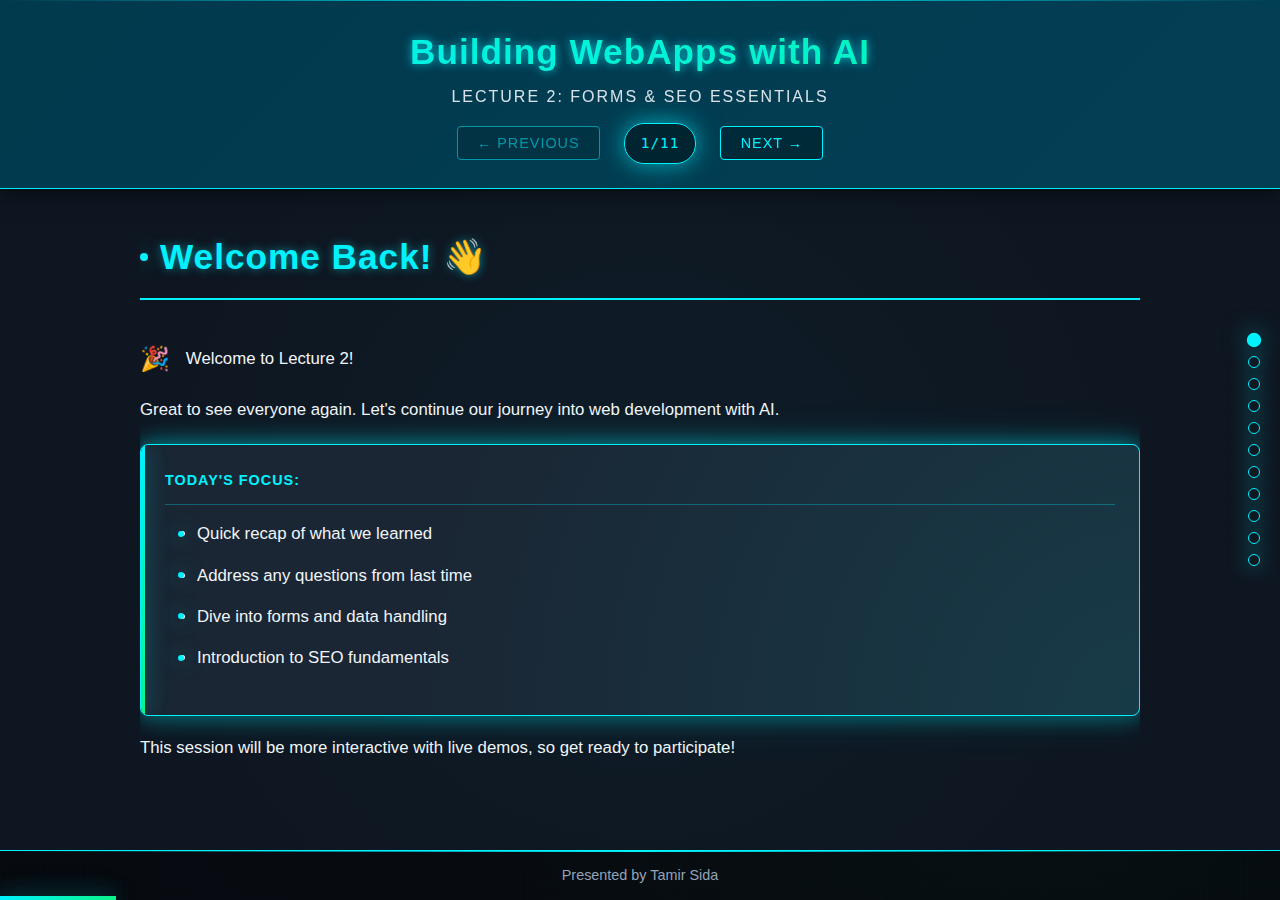
<file: index.html>
<!DOCTYPE html>
<html lang="en">
<head>
    <meta charset="UTF-8">
    <meta name="viewport" content="width=device-width, initial-scale=1.0">
    <title>Building WebApps with AI | Lecture 2: Forms & SEO</title>
    <link rel="stylesheet" href="lecture2-style.css">
</head>
<body>
    <div class="presentation">
        <header>
            <h1>Building WebApps with AI</h1>
            <p class="subtitle">Lecture 2: Forms & SEO Essentials</p>
            <div class="controls">
                <button id="prevBtn">← Previous</button>
                <span id="slideCounter">1/11</span>
                <button id="nextBtn">Next →</button>
            </div>
        </header>
        
        <main id="slideContainer">
            <!-- Slides will be injected here via JavaScript -->
        </main>
        
        <div class="progress-container">
            <div id="progressBar" class="progress-bar"></div>
        </div>
        
        <footer>
            <p>Presented by Tamir Sida</p>
        </footer>
        
        <div id="slideNav" class="slide-nav">
            <!-- Navigation dots will be added by JavaScript -->
        </div>
    </div>
    
    <script src="lecture2-script.js"></script>
</body>
</html>
</file>
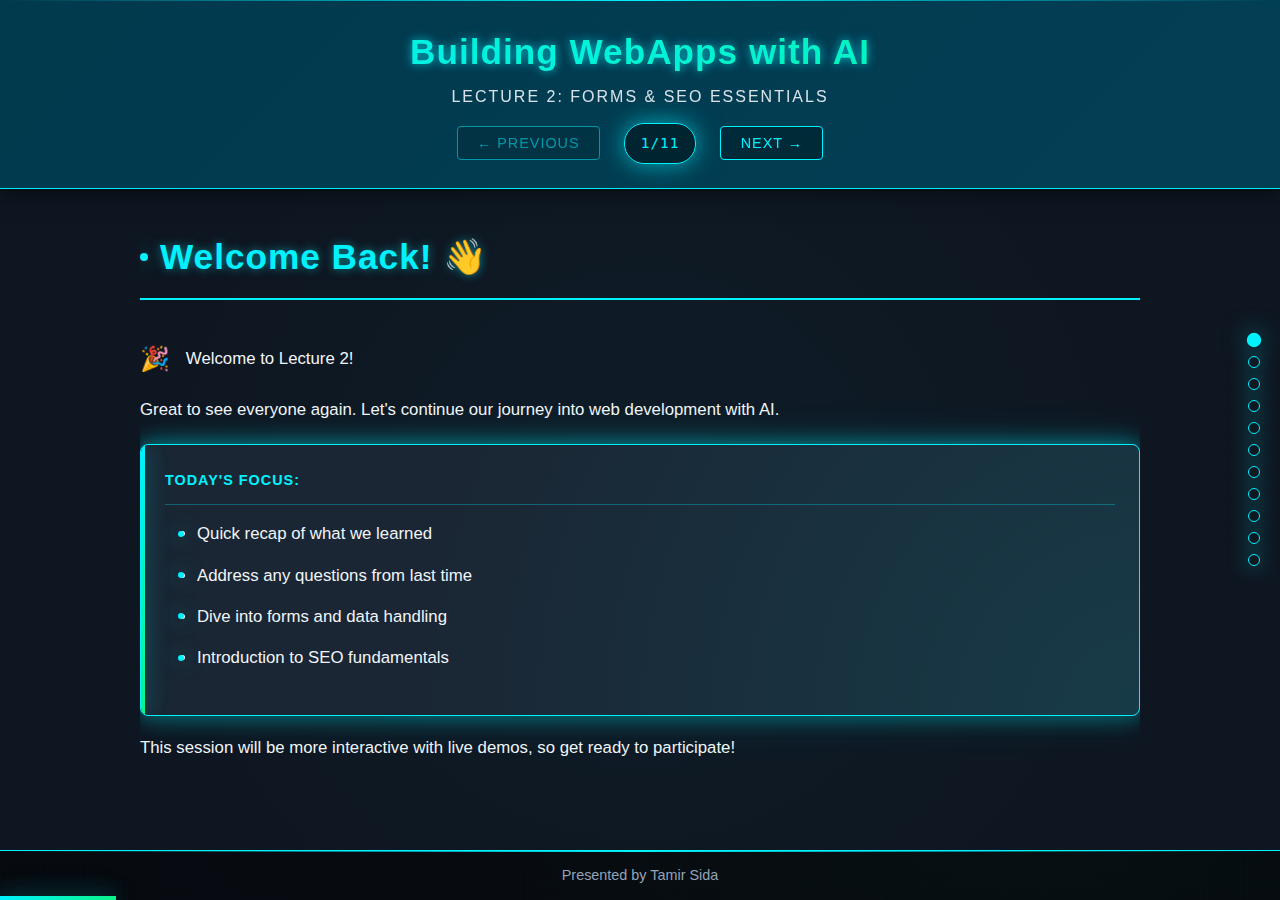
<file: lecture2.html>
<!DOCTYPE html>
<html lang="en">
<head>
    <meta charset="UTF-8">
    <meta name="viewport" content="width=device-width, initial-scale=1.0">
    <title>Building WebApps with AI | Lecture 2: Forms & SEO</title>
    <link rel="stylesheet" href="lecture2-style.css">
</head>
<body>
    <div class="presentation">
        <header>
            <h1>Building WebApps with AI</h1>
            <p class="subtitle">Lecture 2: Forms & SEO Essentials</p>
            <div class="controls">
                <button id="prevBtn">← Previous</button>
                <span id="slideCounter">1/10</span>
                <button id="nextBtn">Next →</button>
            </div>
        </header>
        
        <main id="slideContainer">
            <!-- Slides will be injected here via JavaScript -->
        </main>
        
        <div class="progress-container">
            <div id="progressBar" class="progress-bar"></div>
        </div>
        
        <footer>
            <p>Presented by Tamir Sida</p>
        </footer>
        
        <div id="slideNav" class="slide-nav">
            <!-- Navigation dots will be added by JavaScript -->
        </div>
    </div>
    
    <script src="lecture2-script.js"></script>
</body>
</html>
</file>
<file: lecture2-style.css>
:root {
  --primary: #00f2fe;
  --primary-dark: #01c4fd;
  --secondary: #0BF488;
  --accent: #ff2e63;
  --dark-bg: #080d14;
  --dark-card: #0e1621;
  --dark-surface: #1a2634;
  --text-light: #f1f5f9;
  --text-secondary: #94a3b8;
  --shadow: rgba(0, 0, 0, 0.5);
  --neon-glow: 0 0 20px rgba(0, 242, 254, 0.5), 0 0 40px rgba(0, 242, 254, 0.2);
  --neon-glow-green: 0 0 20px rgba(11, 244, 136, 0.5), 0 0 40px rgba(11, 244, 136, 0.2);
  --code-bg: #121a29;
  --highlight-bg: rgba(255, 46, 99, 0.15);
  --border-glow: rgba(0, 242, 254, 0.5);
  --grid-color: rgba(0, 242, 254, 0.1);
}

@keyframes gradientBG {
  0% { background-position: 0% 50%; }
  50% { background-position: 100% 50%; }
  100% { background-position: 0% 50%; }
}

@keyframes pulse {
  0% { box-shadow: 0 0 0 0 rgba(0, 242, 254, 0.4); }
  70% { box-shadow: 0 0 0 10px rgba(0, 242, 254, 0); }
  100% { box-shadow: 0 0 0 0 rgba(0, 242, 254, 0); }
}

@keyframes shimmer {
  100% { transform: translateX(100%); }
}

@keyframes float {
  0% { transform: translateY(0px); }
  50% { transform: translateY(-10px); }
  100% { transform: translateY(0px); }
}

@keyframes blink {
  0%, 100% { opacity: 1; }
  50% { opacity: 0.7; }
}

@keyframes slideIn {
  from { opacity: 0; transform: translateY(50px); }
  to { opacity: 1; transform: translateY(0); }
}

@keyframes fadeIn {
  from { opacity: 0; }
  to { opacity: 1; }
}

* {
  box-sizing: border-box;
  margin: 0;
  padding: 0;
}

html, body {
  height: 100%;
  overflow: hidden;
}

body {
  font-family: 'SF Pro Display', 'Segoe UI', Tahoma, Geneva, Verdana, sans-serif;
  background-color: var(--dark-bg);
  color: var(--text-light);
  line-height: 1.6;
  background: linear-gradient(45deg, #080d14, #0c121b, #0a0f18, #111927);
  background-size: 400% 400%;
  animation: gradientBG 15s ease infinite;
  position: relative;
}

body::before {
  content: "";
  position: absolute;
  top: 0;
  left: 0;
  right: 0;
  bottom: 0;
  background-image: 
    radial-gradient(circle at 20% 25%, rgba(0, 242, 254, 0.1) 0%, transparent 50%),
    radial-gradient(circle at 80% 75%, rgba(11, 244, 136, 0.05) 0%, transparent 50%);
  z-index: -1;
  pointer-events: none;
}

body::after {
  content: "";
  position: absolute;
  top: 0;
  left: 0;
  right: 0;
  bottom: 0;
  background-image: 
    linear-gradient(var(--grid-color) 1px, transparent 1px), 
    linear-gradient(90deg, var(--grid-color) 1px, transparent 1px);
  background-size: 40px 40px;
  z-index: -1;
  opacity: 0.2;
  pointer-events: none;
}

.presentation {
  width: 100%;
  height: 100vh;
  display: flex;
  flex-direction: column;
  position: relative;
  z-index: 1;
}

header {
  background: linear-gradient(135deg, #01394d, #023f55);
  color: var(--text-light);
  padding: 1.5rem;
  text-align: center;
  box-shadow: 0 4px 20px var(--shadow);
  position: relative;
  overflow: hidden;
  border-bottom: 1px solid var(--primary);
  z-index: 10;
}

header::before {
  content: '';
  position: absolute;
  top: 0;
  left: 0;
  right: 0;
  bottom: 0;
  background: linear-gradient(90deg, transparent, rgba(0, 242, 254, 0.2), transparent);
  z-index: 1;
  transform: translateX(-100%);
  animation: shimmer 5s infinite;
}

header::after {
  content: '';
  position: absolute;
  top: 0;
  left: 0;
  width: 100%;
  height: 1px;
  background: linear-gradient(90deg, transparent, var(--primary), transparent);
  animation: pulse 2s infinite;
}

header h1 {
  margin-bottom: 0.25rem;
  font-size: 2.2rem;
  font-weight: 700;
  letter-spacing: 1px;
  text-shadow: 0 0 10px rgba(0, 242, 254, 0.7);
  position: relative;
  z-index: 2;
  background: linear-gradient(to right, var(--primary), var(--secondary));
  -webkit-background-clip: text;
  -webkit-text-fill-color: transparent;
  animation: blink 5s infinite;
}

.subtitle {
  font-size: 1rem;
  margin-bottom: 0.8rem;
  font-weight: 300;
  opacity: 0.9;
  position: relative;
  z-index: 2;
  text-transform: uppercase;
  letter-spacing: 2px;
}

.controls {
  display: flex;
  justify-content: center;
  align-items: center;
  gap: 1.5rem;
  position: relative;
  z-index: 2;
}

button {
  background-color: rgba(0, 0, 0, 0.3);
  color: var(--primary);
  border: 1px solid var(--primary);
  padding: 0.5rem 1.2rem;
  cursor: pointer;
  border-radius: 4px;
  font-weight: 500;
  transition: all 0.3s ease;
  display: flex;
  align-items: center;
  backdrop-filter: blur(5px);
  position: relative;
  overflow: hidden;
  text-transform: uppercase;
  letter-spacing: 1px;
  font-size: 0.9rem;
}

button::before {
  content: '';
  position: absolute;
  top: 0;
  left: -100%;
  width: 100%;
  height: 100%;
  background: linear-gradient(
    90deg,
    transparent,
    rgba(0, 242, 254, 0.2),
    transparent
  );
  transition: 0.5s;
  z-index: -1;
}

button:hover {
  background-color: rgba(0, 242, 254, 0.1);
  transform: translateY(-3px);
  box-shadow: 0 7px 20px rgba(0, 0, 0, 0.3), var(--neon-glow);
  border-color: var(--border-glow);
  color: #ffffff;
}

button:hover::before {
  left: 100%;
}

button:disabled {
  opacity: 0.5;
  cursor: not-allowed;
  transform: none;
  box-shadow: none;
}

button:active {
  transform: scale(0.98);
}

#slideCounter {
  font-size: 0.9rem;
  color: var(--primary);
  background-color: rgba(0, 0, 0, 0.4);
  padding: 0.5rem 1rem;
  border-radius: 20px;
  border: 1px solid var(--primary);
  box-shadow: var(--neon-glow);
  font-family: 'SF Mono', monospace;
  letter-spacing: 1px;
}

main {
  flex: 1;
  position: relative;
  overflow: hidden;
}

.slide {
  position: absolute;
  top: 0;
  left: 0;
  width: 100%;
  height: 100%;
  background-color: var(--dark-card);
  display: flex;
  flex-direction: column;
  padding: 2.5rem;
  opacity: 0;
  pointer-events: none;
  transition: all 0.5s ease;
  overflow: hidden;
}

.slide.active {
  opacity: 1;
  pointer-events: all;
  z-index: 5;
}

.slide::before {
  content: "";
  position: absolute;
  top: 0;
  left: 0;
  width: 100%;
  height: 100%;
  background: radial-gradient(circle at 50% 50%, rgba(0, 242, 254, 0.03) 0%, transparent 70%);
  pointer-events: none;
}

.slide-inner {
  max-width: 1000px;
  margin: 0 auto;
  width: 100%;
  height: 100%;
  display: flex;
  flex-direction: column;
  animation: slideIn 0.5s forwards;
  position: relative;
  overflow: auto;
  scrollbar-width: none;
  -ms-overflow-style: none;
}

.slide-inner::-webkit-scrollbar {
  display: none;
}

.slide-title {
  font-size: 2.2rem;
  color: var(--primary);
  margin-bottom: 1.5rem;
  border-bottom: 2px solid var(--primary);
  padding-bottom: 0.8rem;
  font-weight: 600;
  letter-spacing: 1px;
  text-shadow: 0 0 10px rgba(0, 242, 254, 0.5);
  position: relative;
  display: inline-flex;
  align-items: center;
}

.slide-title::before {
  content: '';
  width: 8px;
  height: 8px;
  background-color: var(--primary);
  border-radius: 50%;
  display: inline-block;
  margin-right: 12px;
  box-shadow: var(--neon-glow);
  animation: pulse 2s infinite;
}

.slide-content {
  margin-top: 1rem;
  font-size: 1.05rem;
  position: relative;
  flex: 1;
}

.slide-content p {
  margin-bottom: 1.2rem;
}

ul, ol {
  margin-left: 2rem;
  margin-bottom: 1.2rem;
}

li {
  margin-bottom: 0.9rem;
  position: relative;
}

li::before {
  content: '';
  position: absolute;
  width: 6px;
  height: 6px;
  background-color: var(--primary);
  border-radius: 50%;
  left: -1.2rem;
  top: 0.6rem;
  box-shadow: var(--neon-glow);
}

ol li::before {
  display: none;
}

.highlight {
  background-color: var(--highlight-bg);
  color: var(--accent);
  padding: 0.3rem 0.5rem;
  border-radius: 3px;
  font-weight: 500;
  border-left: 2px solid var(--accent);
  box-shadow: 0 0 10px rgba(255, 46, 99, 0.2);
}

.code-example {
  background-color: var(--code-bg);
  padding: 1.5rem;
  border-left: 4px solid var(--primary);
  font-family: 'Fira Code', 'JetBrains Mono', monospace;
  margin: 1.5rem 0;
  border-radius: 0 8px 8px 0;
  overflow-x: auto;
  line-height: 1.5;
  font-size: 0.9rem;
  color: #e2e8f0;
  box-shadow: 0 5px 20px rgba(0, 0, 0, 0.2), 0 0 15px rgba(0, 242, 254, 0.1);
  position: relative;
}

.code-example::before {
  content: '</>';
  position: absolute;
  top: 0.5rem;
  right: 0.7rem;
  font-size: 0.8rem;
  color: var(--primary);
  opacity: 0.7;
}

table {
  width: 100%;
  border-collapse: separate;
  border-spacing: 0;
  margin: 1.2rem 0;
  box-shadow: 0 5px 20px rgba(0, 0, 0, 0.2), var(--neon-glow);
  border: 1px solid var(--primary);
  border-radius: 8px;
  overflow: hidden;
  position: relative;
}

table::before {
  content: '';
  position: absolute;
  top: 0;
  left: 0;
  width: 100%;
  height: 100%;
  background: linear-gradient(
    rgba(0, 242, 254, 0.03) 0%,
    transparent 100%
  );
  pointer-events: none;
}

th, td {
  border: 1px solid var(--dark-surface);
  padding: 0.8rem;
  text-align: left;
  position: relative;
}

th {
  background-color: var(--dark-surface);
  color: var(--primary);
  font-weight: 600;
  text-transform: uppercase;
  letter-spacing: 1px;
  font-size: 0.9rem;
  border-bottom: 1px solid var(--primary);
}

tr {
  background-color: var(--dark-card);
  transition: all 0.3s ease;
}

tr:nth-child(even) {
  background-color: rgba(255, 255, 255, 0.02);
}

tr:hover {
  background-color: rgba(0, 242, 254, 0.05);
  transform: translateX(5px);
}

.example-box {
  background-color: var(--dark-surface);
  border: 1px solid var(--primary);
  padding: 1.5rem;
  border-radius: 8px;
  margin: 1.2rem 0;
  box-shadow: 0 5px 20px rgba(0, 0, 0, 0.2), var(--neon-glow);
  position: relative;
  overflow: hidden;
  transition: transform 0.3s ease;
}

.example-box:hover {
  transform: translateY(-5px);
}

.example-box::before {
  content: '';
  position: absolute;
  top: 0;
  left: 0;
  width: 4px;
  height: 100%;
  background: linear-gradient(to bottom, var(--primary), var(--secondary));
  box-shadow: var(--neon-glow);
}

.example-box::after {
  content: '';
  position: absolute;
  top: 0;
  left: 0;
  width: 100%;
  height: 100%;
  background: radial-gradient(circle at bottom right, rgba(0, 242, 254, 0.1), transparent 70%);
  pointer-events: none;
}

.example-box p:first-child {
  color: var(--primary);
  font-weight: bold;
  border-bottom: 1px solid rgba(0, 242, 254, 0.3);
  padding-bottom: 0.8rem;
  margin-bottom: 1rem;
  text-transform: uppercase;
  letter-spacing: 1px;
  font-size: 0.9rem;
}

.emoji {
  font-size: 1.5rem;
  margin-right: 0.7rem;
  vertical-align: middle;
  display: inline-block;
  animation: float 3s ease-in-out infinite;
}

a {
  color: var(--primary);
  text-decoration: none;
  padding: 0.1rem 0.3rem;
  transition: all 0.3s ease;
  position: relative;
  z-index: 1;
  border-radius: 3px;
  font-weight: 500;
}

a::before {
  content: "";
  position: absolute;
  top: 0;
  left: 0;
  width: 100%;
  height: 100%;
  background-color: var(--primary);
  opacity: 0.1;
  z-index: -1;
  transform: scaleX(0);
  transform-origin: left;
  transition: transform 0.3s ease;
}

a:hover {
  color: var(--text-light);
  text-shadow: 0 0 5px var(--primary);
}

a:hover::before {
  transform: scaleX(1);
}

footer {
  text-align: center;
  padding: 0.8rem;
  color: var(--text-secondary);
  font-size: 0.9rem;
  background-color: rgba(0, 0, 0, 0.4);
  border-top: 1px solid var(--primary);
  position: relative;
  overflow: hidden;
  z-index: 10;
}

footer::before {
  content: '';
  position: absolute;
  top: 0;
  left: 0;
  width: 100%;
  height: 1px;
  background: linear-gradient(90deg, transparent, var(--primary), transparent);
  animation: pulse 2s infinite;
}

/* Navigation dots */
.slide-nav {
  position: fixed;
  right: 20px;
  top: 50%;
  transform: translateY(-50%);
  display: flex;
  flex-direction: column;
  gap: 10px;
  z-index: 100;
}

.slide-dot {
  width: 12px;
  height: 12px;
  border-radius: 50%;
  border: 1px solid var(--primary);
  cursor: pointer;
  transition: all 0.3s ease;
  box-shadow: var(--neon-glow);
  background-color: transparent;
}

.slide-dot.active {
  background-color: var(--primary);
  transform: scale(1.2);
}

.slide-dot:hover {
  transform: scale(1.2);
  background-color: rgba(0, 242, 254, 0.3);
}

/* Progress bar */
.progress-container {
  width: 100%;
  height: 4px;
  background: transparent;
  position: absolute;
  bottom: 0;
  left: 0;
  z-index: 15;
}

.progress-bar {
  height: 100%;
  background: linear-gradient(to right, var(--primary), var(--secondary));
  width: 0;
  transition: width 0.3s ease;
  box-shadow: var(--neon-glow);
}

/* Slide transitions */
.slide-enter {
  transform: translateX(100%);
  opacity: 0;
}

.slide-enter-active {
  transform: translateX(0);
  opacity: 1;
  transition: all 0.5s ease;
}

.slide-exit {
  transform: translateX(0);
  opacity: 1;
}

.slide-exit-active {
  transform: translateX(-100%);
  opacity: 0;
  transition: all 0.5s ease;
}

/* Center content for specific slide layouts */
.center-content {
  display: flex;
  flex-direction: column;
  justify-content: center;
  align-items: center;
  height: 100%;
  text-align: center;
}

/* Scroll indicator for slides with overflow content */
.scroll-indicator {
  position: absolute;
  bottom: 15px;
  left: 50%;
  transform: translateX(-50%);
  color: var(--primary);
  font-size: 1.5rem;
  animation: bounce 2s infinite;
  opacity: 0;
  transition: opacity 0.3s ease;
  pointer-events: none;
  z-index: 50;
}

.scroll-indicator.visible {
  opacity: 1;
}

@keyframes bounce {
  0%, 20%, 50%, 80%, 100% {
    transform: translateX(-50%) translateY(0);
  }
  40% {
    transform: translateX(-50%) translateY(-10px);
  }
  60% {
    transform: translateX(-50%) translateY(-5px);
  }
}

/* Special slide styling */
.slide.reveal-slide .slide-inner {
  display: flex;
  flex-direction: column;
  justify-content: center;
  align-items: center;
  text-align: center;
}

.reveal-box {
  padding: 2rem;
  background: linear-gradient(135deg, rgba(0, 242, 254, 0.1), rgba(11, 244, 136, 0.1));
  border: 1px solid var(--primary);
  border-radius: 10px;
  margin: 2rem 0;
  position: relative;
  overflow: hidden;
  max-width: 80%;
  box-shadow: var(--neon-glow);
  transform: scale(1);
  transition: transform 0.5s cubic-bezier(0.175, 0.885, 0.32, 1.275);
}

.reveal-box:hover {
  transform: scale(1.05);
}

.reveal-box p {
  font-size: 1.2rem;
  margin-bottom: 1rem;
}

.reveal-box .big-reveal {
  font-size: 2rem;
  font-weight: bold;
  margin: 1.5rem 0;
  color: var(--primary);
  text-shadow: var(--neon-glow);
}

.confetti {
  position: absolute;
  width: 10px;
  height: 10px;
  background-color: var(--primary);
  opacity: 0;
  z-index: 100;
}

/* Responsive adjustments */
@media (max-width: 768px) {
  header {
    padding: 1rem;
  }
  
  header h1 {
    font-size: 1.6rem;
  }
  
  .slide {
    padding: 1.5rem;
  }
  
  .slide-title {
    font-size: 1.6rem;
  }
  
  .controls {
    gap: 0.8rem;
  }
  
  .slide-nav {
    display: none;
  }
  
  .reveal-box {
    max-width: 95%;
  }
}
</file>
